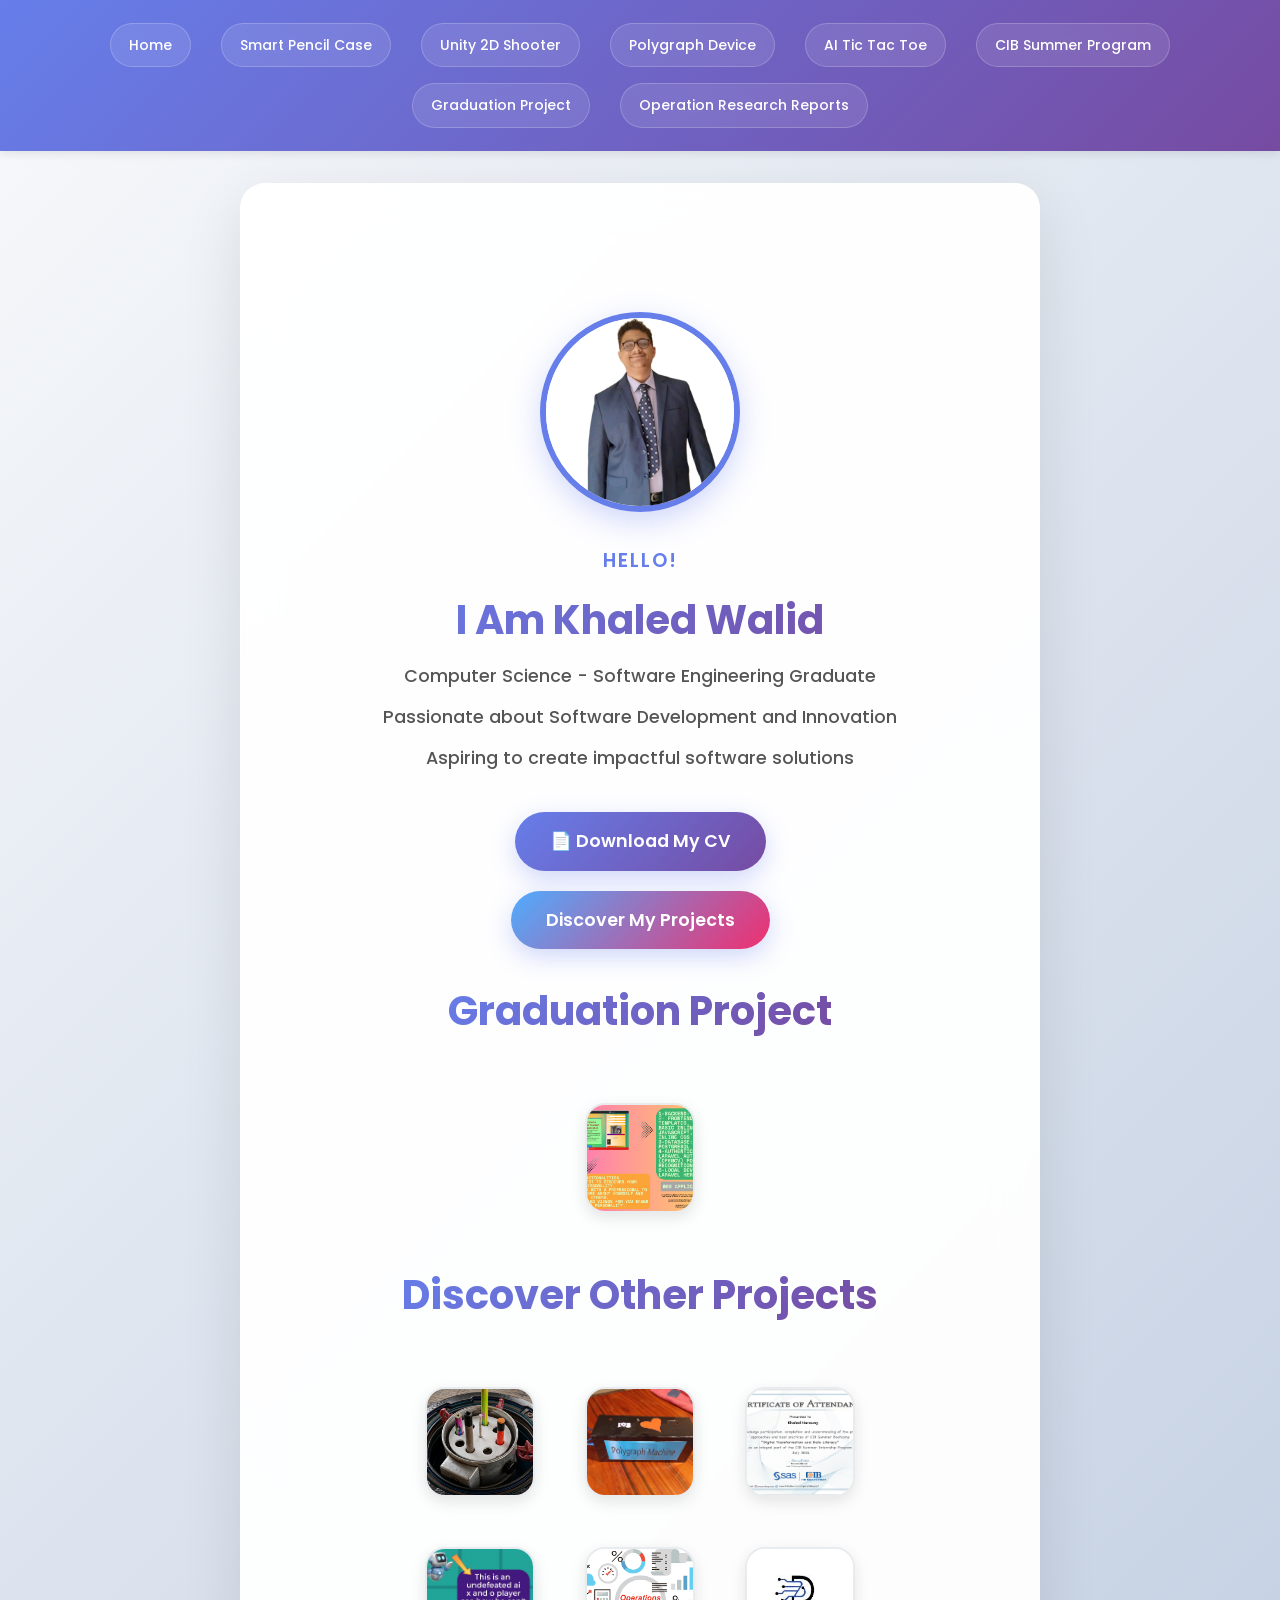
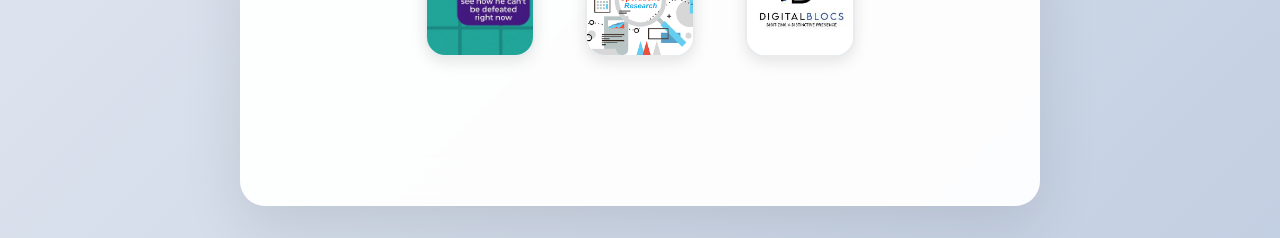
<file: index.html>
<script>

      fetch('Pages/myprojects_nav.html')
        .then(response => {
          if (!response.ok) throw new Error("Navbar file not found");
          return response.text(); 
        })
        .then(data => {
          document.getElementById('header-placeholder').innerHTML = data;
        })
        .catch(error => console.error('Error:', error));
</script>
<!doctype html>
<html lang="en">
  <head>
    <meta charset="UTF-8" />
    <meta name="viewport" content="width=device-width, initial-scale=1.0" />
    <title>Khaled Walid | Portfolio</title>
    <link rel="stylesheet" href="css/style.css" />
    <link href="https://fonts.googleapis.com/css2?family=Poppins:wght@300;400;600;700&display=swap" rel="stylesheet" />
  </head>
  <body>
    <nav id="menu">
      <a href="index.html" class="bar">Home</a>
      <a href="Pages/smart.html" class="bar">Smart Pencil Case</a>
      <a href="Pages/unity2d.html" class="bar">Unity 2D Shooter</a>
      <a href="Pages/poly.html" class="bar">Polygraph Device</a>
      <a href="Pages/aitictactoe.html" class="bar">AI Tic Tac Toe</a>
      <a href="Pages/cib.html" class="bar">CIB Summer Program</a>
      <a href="Pages/graduation.html" class="bar">Graduation Project</a>
      <a href="Pages/ORP.html" class="bar">Operation Research Reports</a>
    </nav>

    <main class="homepage-main">
    

      <div class="hero-container">
        <div class="profile-section">
<div class="profile-image-wrapper">
  <a href="documents/cvdocument/Khaled Walid Elharouny CV.pdf" download="Khaled_Walid_CV.pdf" style="text-decoration: none;">
    <img src="images/homepage_images/picprofile.jpg" alt="Khaled Walid" class="profile-image" style="cursor: pointer;" />
  </a>
</div>

          <div class="profile-content">
            <p class="greeting">HELLO!</p>
            <h1 class="name">I Am Khaled Walid</h1>
            <div class="profile-details">
              <p class="detail">Computer Science - Software Engineering Graduate</p>
              <p class="detail">Passionate about Software Development and Innovation</p>
              <p class="detail">Aspiring to create impactful software solutions</p>
            </div>

            <div class="cta-section">
              <a href="documents/cvdocument/Khaled Walid Elharouny CV.pdf" download="Khaled_Walid_CV.pdf" class="btn btn-primary">
                📄 Download My CV
              </a>
              
              
              <div id="header-placeholder"></div>
            </div>
          </div>
        </div>
      </div>
    </main>


  </body>
</html>
</file>
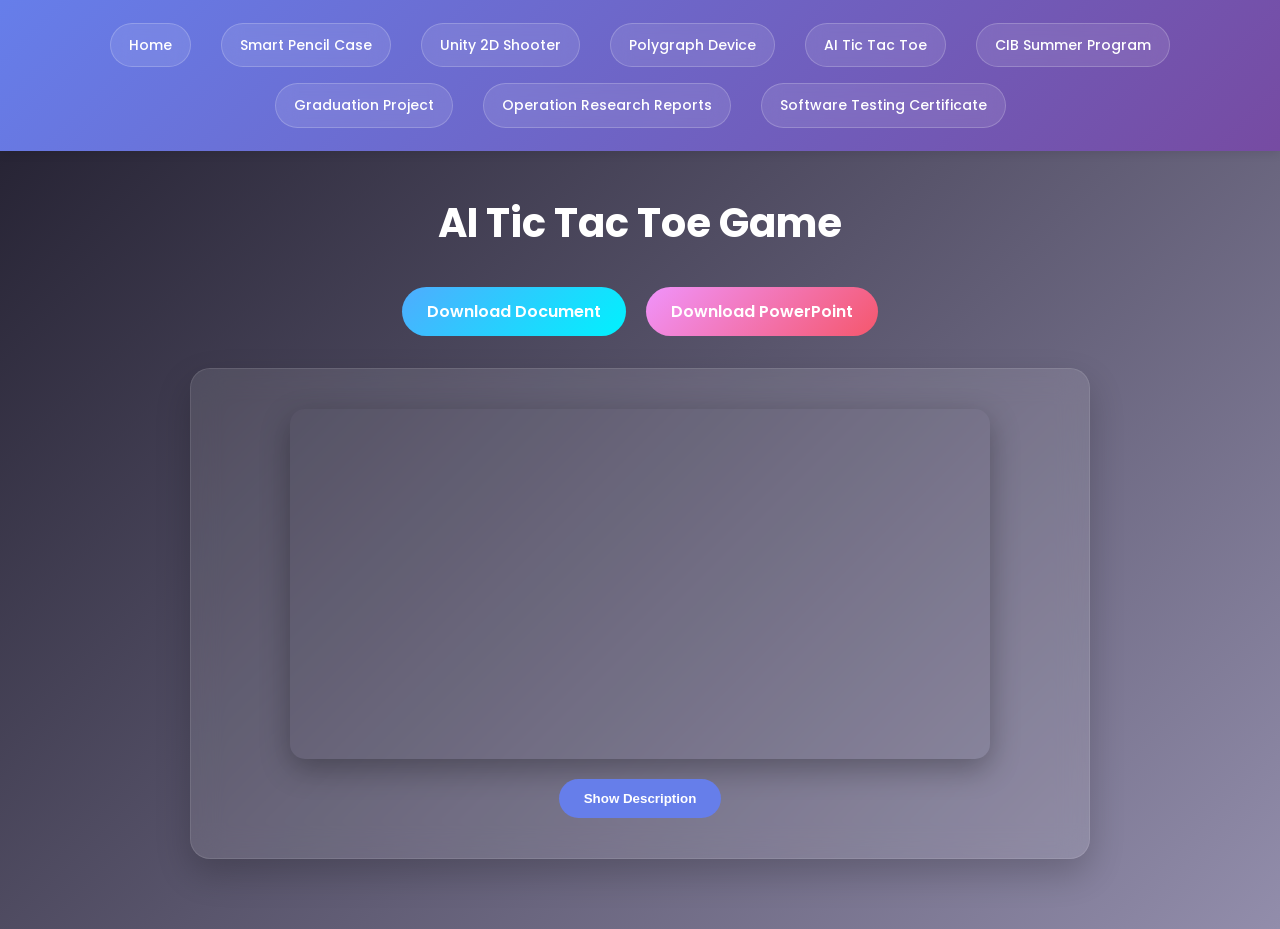
<file: Pages/aitictactoe.html>
<!doctype html>
<html lang="en">
  <head>
    <meta charset="UTF-8" />
    <title>Khaled Walid | AI Tic Tac Toe</title>
    <link rel="stylesheet" href="../css/ai.css" />
    <link
      href="https://fonts.googleapis.com/css2?family=Poppins:wght@300;400;600;700&display=swap"
      rel="stylesheet"
    />
  </head>
  <body class="dark-bg">
    <nav id="menu">
      <a href="../index.html" class="bar">Home</a>
      <a href="smart.html" class="bar">Smart Pencil Case</a>
      <a href="unity2d.html" class="bar">Unity 2D Shooter</a>
      <a href="poly.html" class="bar">Polygraph Device</a>
      <a href="aitictactoe.html" class="bar">AI Tic Tac Toe</a>
      <a href="cib.html" class="bar">CIB Summer Program</a>
      <a href="graduation.html" class="bar">Graduation Project</a>
      <a href="ORP.html" class="bar">Operation Research Reports</a>
      <a href="digital.html" class="bar">Software Testing Certificate</a>


    </nav>

    <div class="container">
      <h1>AI Tic Tac Toe Game</h1>

      <div class="text-center mb-4">
        <a href="../documents/ai_documents/ai_project.docx" download class="btn btn-success mr-2"
          >Download Document</a
        >
        <a href="../documents/ai_documents/ai_project.pptx" download class="btn btn-secondary"
          >Download PowerPoint</a
        >
      </div>

      <div class="content-container">
        <div class="text-center">
          <!-- Video -->
          <video id="ticVideo" autoplay loop muted playsinline>
            <source src="../videos/AI/0707.mp4" type="video/mp4" />
            Your browser does not support the video tag.
          </video>

          <!-- Button -->
          <button id="toggleButton" class="btn mt-3">Show Description</button>

          <!-- Description (hidden by default) -->
          <div id="ticDescription" class="card hidden">
            <h3>What is Tic Tac Toe?</h3>
            <p>
              Tic Tac Toe is a strategic 2-player game played on a 3×3 grid.
              Players take turns marking X or O in empty squares. The first to
              align 3 of their marks horizontally, vertically, or diagonally
              wins. This version uses AI to play against you.
            </p>
          </div>
        </div>
      </div>
    </div>

    <script>
document.getElementById("toggleButton").addEventListener("click", function () {
    const video = document.getElementById("ticVideo");
    const desc = document.getElementById("ticDescription");

    // Check if the video is currently displayed
    const isVideoVisible = !video.classList.contains("hidden");

    if (isVideoVisible) {
        // Switch to Description
        video.classList.add("hidden");
        desc.classList.remove("hidden");
        video.pause();
        this.textContent = "Show Video";
    } else {
        // Switch to Video
        video.classList.remove("hidden");
        desc.classList.add("hidden");
        video.play();
        this.textContent = "Show Description";
    }
});
    </script>
  </body>
</html>
</file>
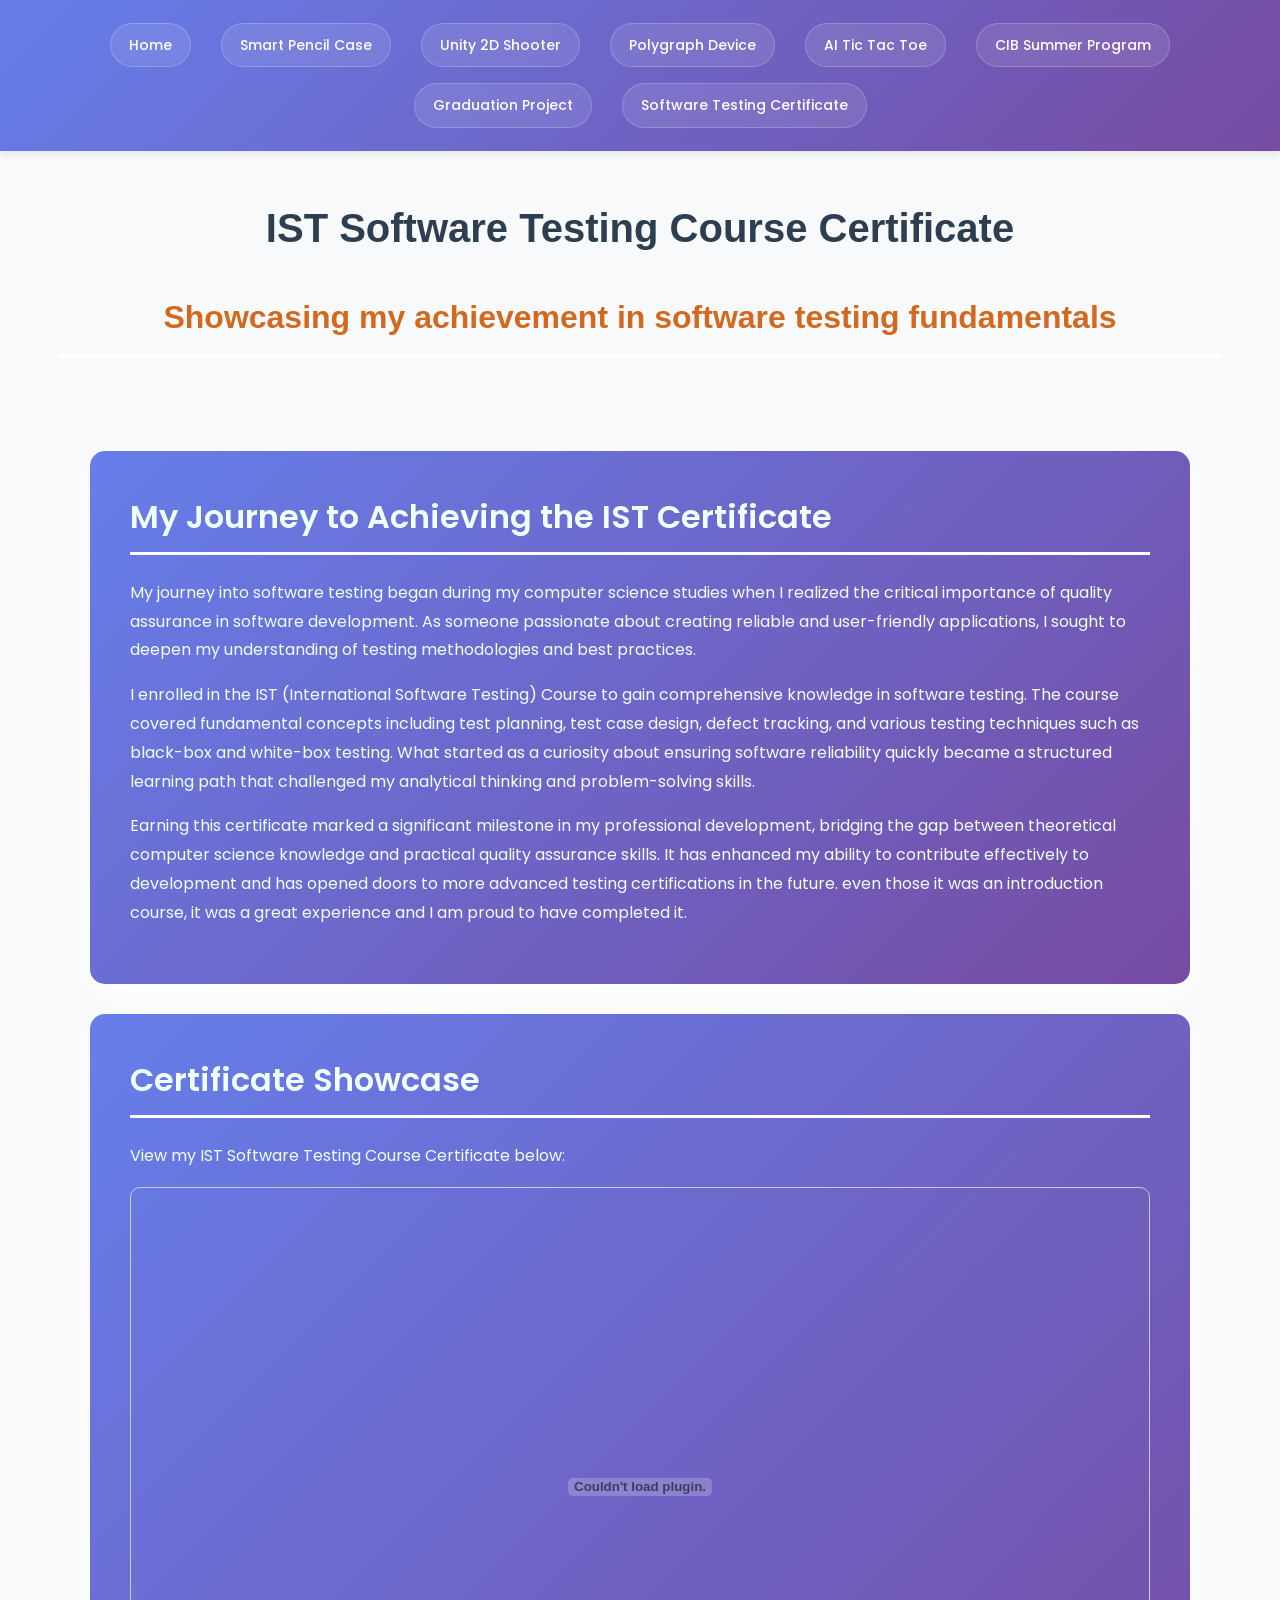
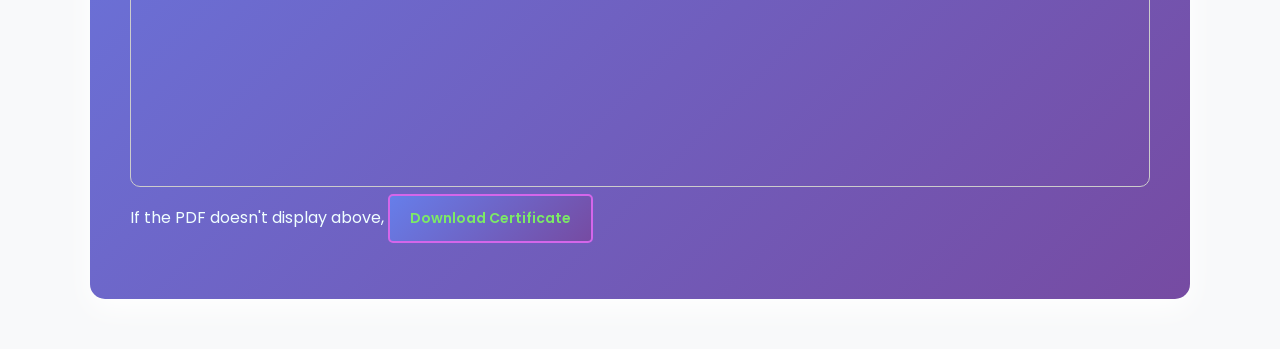
<file: Pages/digital.html>
<!doctype html>
<html lang="en">
  <head>
    <meta charset="UTF-8" />
    <meta name="viewport" content="width=device-width, initial-scale=1.0" />
    <title>Khaled Walid | IST Software Testing Certificate</title>
    <link rel="stylesheet" href="../css/style.css" />
    <link rel="preconnect" href="https://fonts.googleapis.com" />
    <link rel="preconnect" href="https://fonts.gstatic.com" crossorigin />
    <link
      href="https://fonts.googleapis.com/css2?family=Poppins:wght@400;600&display=swap"
      rel="stylesheet"
    />
  </head>
  <body>
    <nav id="menu" class="navbar">
      <a href="../index.html" class="bar">Home</a>
      <a href="smart.html" class="bar">Smart Pencil Case</a>
      <a href="unity2d.html" class="bar">Unity 2D Shooter</a>
      <a href="poly.html" class="bar">Polygraph Device</a>
      <a href="aitictactoe.html" class="bar">AI Tic Tac Toe</a>
      <a href="cib.html" class="bar">CIB Summer Program</a>
      <a href="graduation.html" class="bar">Graduation Project</a>
      <a href="digital.html" class="bar">Software Testing Certificate</a>

    </nav>
    <br />
    <header>
      <div class="container">
        <h1 style="font-family: 'Segoe UI', Tahoma, Geneva, Verdana, sans-serif;">IST Software Testing Course Certificate</h1>
        <h2 style="text-align: center; color: chocolate; font-family: 'Segoe UI', Tahoma, Geneva, Verdana, sans-serif;">Showcasing my achievement in software testing fundamentals</h2>
      </div>
    </header>

    <main class="container">
      <section class="content-container">
        <h2 style="color: azure;">My Journey to Achieving the IST Certificate</h2>
        <p style="color: azure;">
          My journey into software testing began during my computer science studies when I realized the critical importance of quality assurance in software development. As someone passionate about creating reliable and user-friendly applications, I sought to deepen my understanding of testing methodologies and best practices.
        </p>
        <p style="color: azure;">
          I enrolled in the IST (International Software Testing) Course to gain comprehensive knowledge in software testing. The course covered fundamental concepts including test planning, test case design, defect tracking, and various testing techniques such as black-box and white-box testing. What started as a curiosity about ensuring software reliability quickly became a structured learning path that challenged my analytical thinking and problem-solving skills.
        </p>
        <p style="color: azure;">
          Earning this certificate marked a significant milestone in my professional development, bridging the gap between theoretical computer science knowledge and practical quality assurance skills. It has enhanced my ability to contribute effectively to development and has opened doors to more advanced testing certifications in the future. even those it was an introduction course, it was a great experience and I am proud to have completed it.
        </p>
      </section>

      <section class="content-container">
        <h2 style="color: azure;">Certificate Showcase</h2>
        <p style="color: azure;">View my IST Software Testing Course Certificate below:</p>
        <embed src="../documents/testing via digital blocks cretificate/IST_SWT_Course Certificate En.pdf" width="100%" height="600px" type="application/pdf" style="border: 1px solid #ccc; border-radius: 10px;">
        <p style="color: azure;">If the PDF doesn't display above, <a href="../documents/testing via digital blocks cretificate/IST_SWT_Course Certificate En.pdf" download class="btn btn-primary1">Download Certificate</a></p>
      </section>
    </main>
  </body>
</html>
</file>
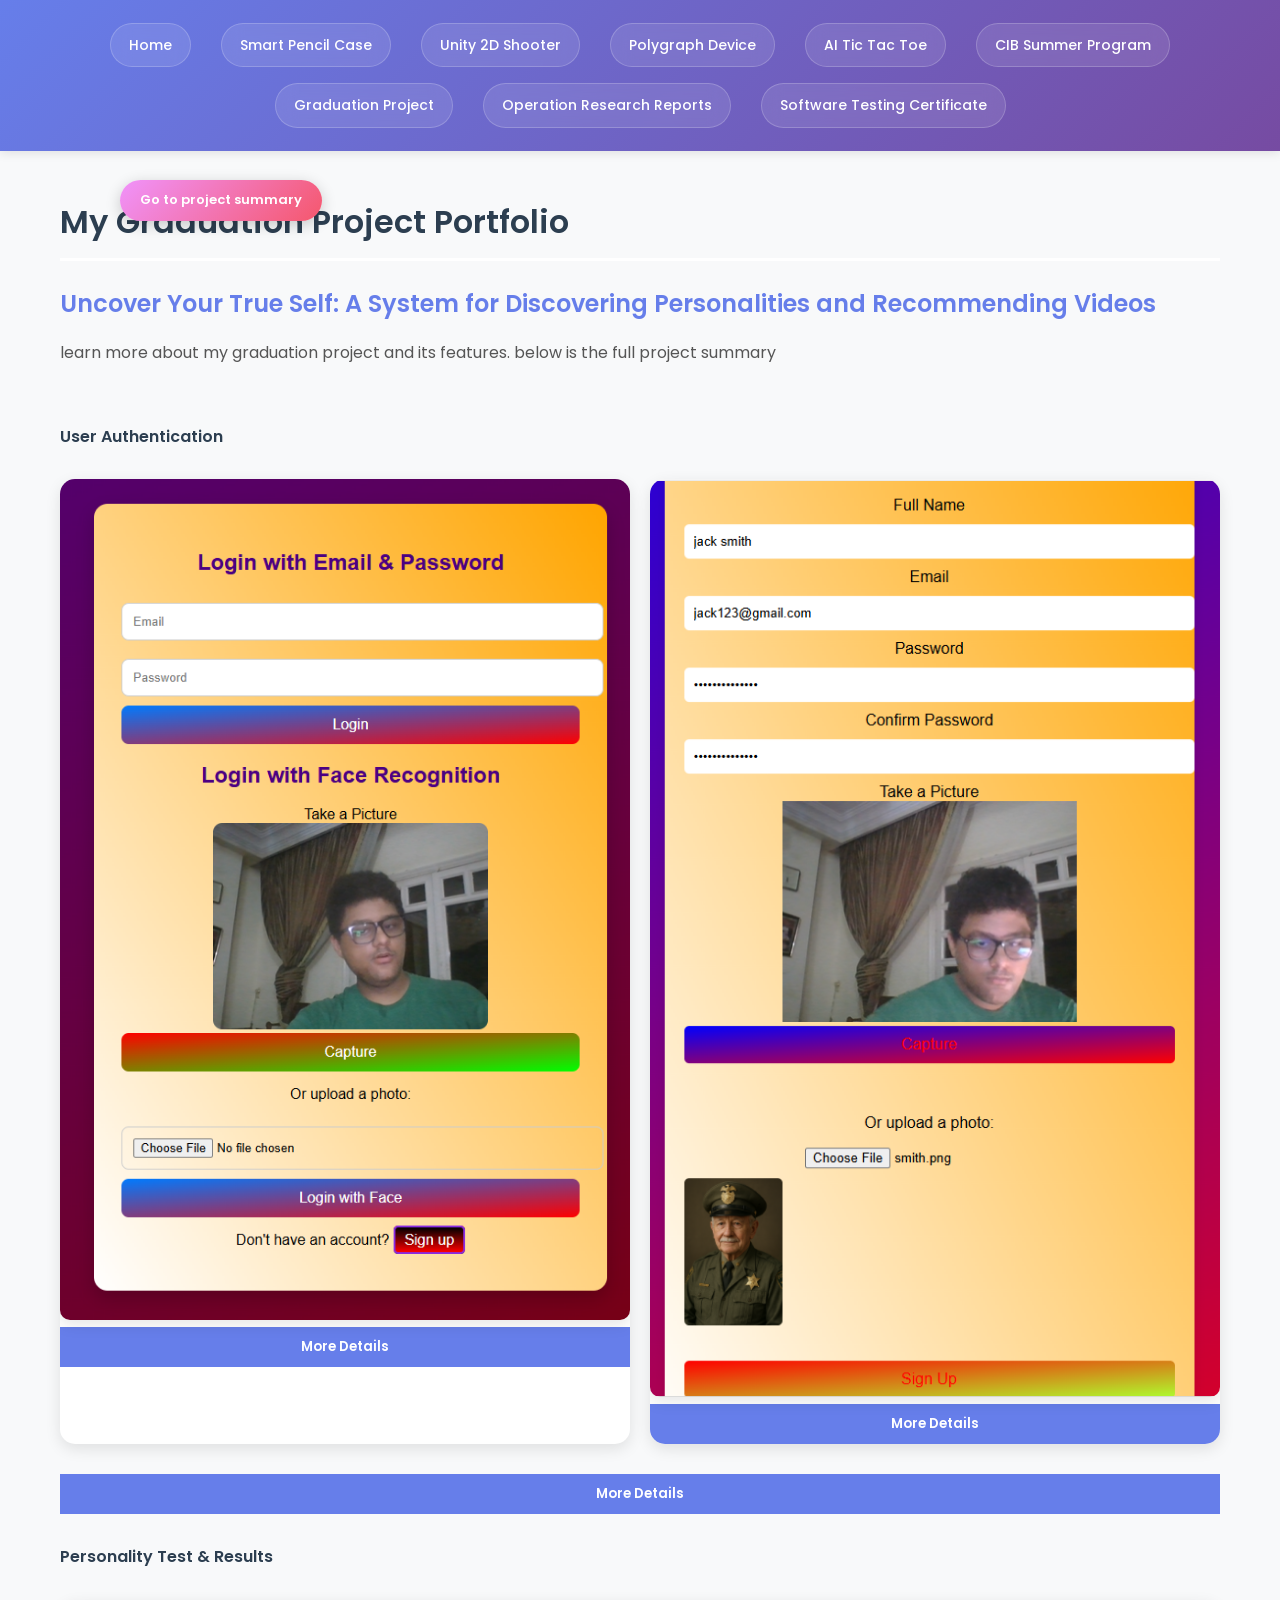
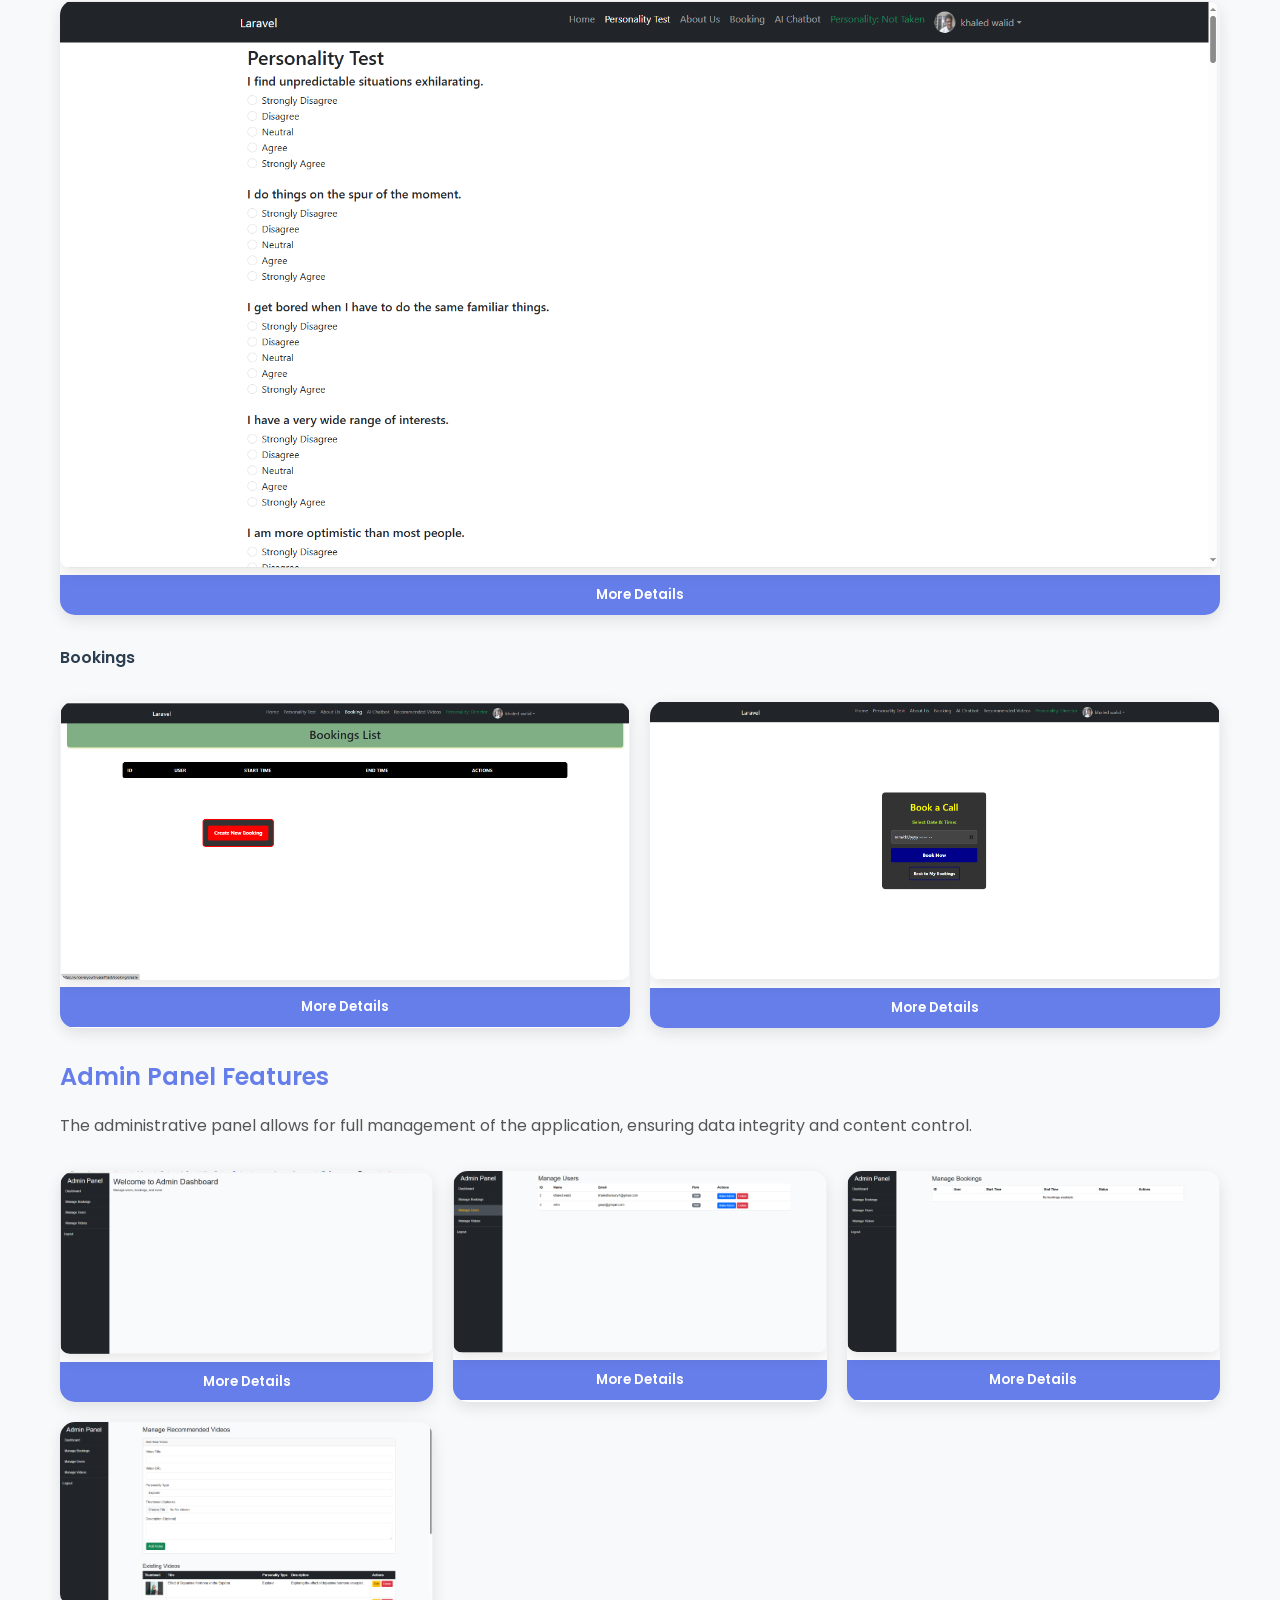
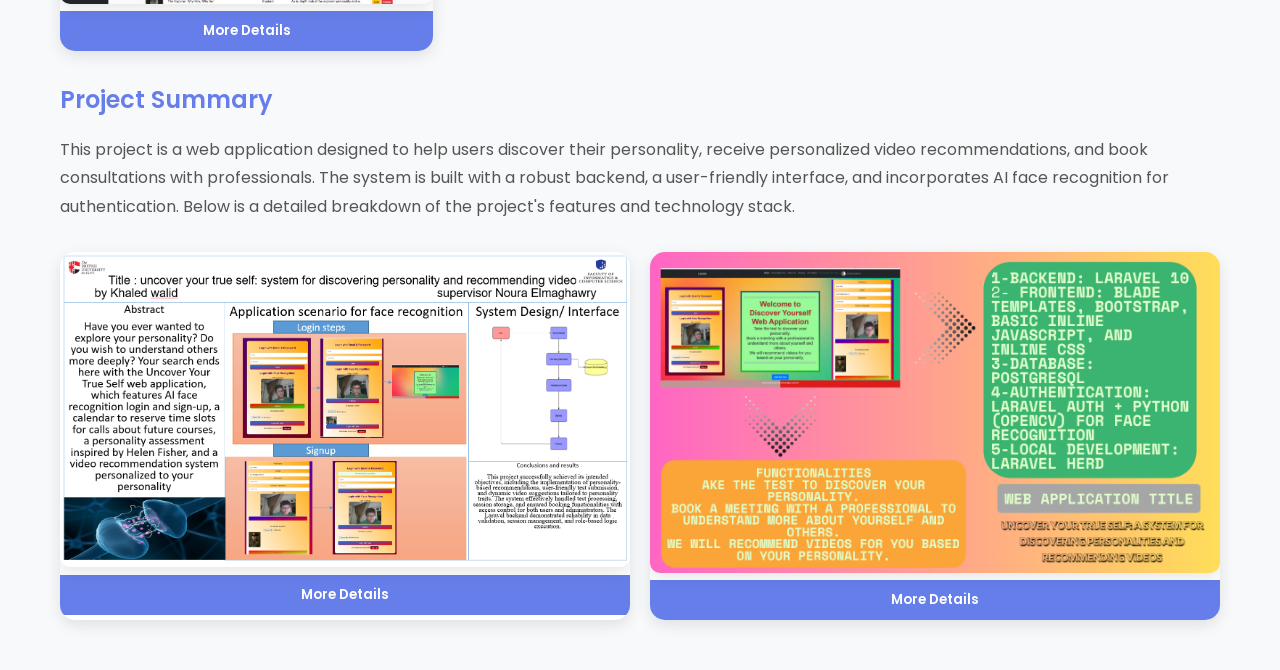
<file: Pages/graduation.html>
<!doctype html>
<html lang="en">
  <head>
    <meta charset="UTF-8" />
    <meta name="viewport" content="width=device-width, initial-scale=1.0" />
    <title>Khaled Walid | Graduation Project Portfolio</title>
    <link rel="stylesheet" href="../css/style.css" />
    <link rel="preconnect" href="https://fonts.googleapis.com" />
    <link rel="preconnect" href="https://fonts.gstatic.com" crossorigin />
    <link
      href="https://fonts.googleapis.com/css2?family=Poppins:wght@400;600&display=swap"
      rel="stylesheet"
    />
  </head>
  <body>
    <nav id="menu" class="navbar">
      <a href="../index.html" class="bar">Home</a>
      <a href="smart.html" class="bar">Smart Pencil Case</a>
      <a href="unity2d.html" class="bar">Unity 2D Shooter</a>
      <a href="poly.html" class="bar">Polygraph Device</a>
      <a href="aitictactoe.html" class="bar">AI Tic Tac Toe</a>
      <a href="cib.html" class="bar">CIB Summer Program</a>
      <a href="graduation.html" class="bar">Graduation Project</a>
      <a href="ORP.html" class="bar">Operation Research Reports</a>
      <a href="digital.html" class="bar">Software Testing Certificate</a>


    </nav>
    <br />
    <header>
      <div class="container">
        <a href="#project-summary" class="btn btn-secondary top-left-btn">Go to project summary</a>
        <h2>My Graduation Project Portfolio</h2>
        <h3>
          Uncover Your True Self: A System for Discovering Personalities and
          Recommending Videos
        </h3>
        <p>learn more about my graduation project and its features. below is the full project summary</p>
      </div>
     

    </header>

    <main class="container">


      <section id="user-features">
     


        <h4>User Authentication</h4>
        <div class="image-gallery">
          <div class="image-item">
            <img src="../images/graduation_imges/1.png" alt="Login Page with Face Recognition" />
            <button class="details-btn">More Details</button>
            <div class="caption">
              The login page supports both email/password and AI face
              recognition.
            </div>
          </div>
          <div class="image-item">
            <img src="../images/graduation_imges/4.png" alt="Sign Up Page with Face Recognition" />
            <button class="details-btn">More Details</button>
            <div class="caption">
              The sign-up page for new users, including face recognition setup.
            </div>
          </div>
        </div>
                    <button class="details-btn" style="margin-bottom: 30px;">More Details</button>

            <div class="caption">
   <h3>User-Facing Features</h3>
        <p>
          The user-facing side of the application is designed to be intuitive
          and engaging, guiding users through the personality discovery process.
        </p>
        </div>

        <h4>Personality Test & Results</h4>
        <div class="image-gallery">
          <div class="image-item">
            <img src="../images/graduation_imges/7.png" alt="Personality Test Questions" />
            <button class="details-btn">More Details</button>
            <div class="caption">
              A sample of the personality test questions inspired by Helen
              Fisher.
            </div>
          </div>
        </div>

        <h4>Bookings</h4>
        <div class="image-gallery">
          <div class="image-item">
            <img src="../images/graduation_imges/10.png" alt="Bookings List" />
            <button class="details-btn">More Details</button>
            <div class="caption">
              The bookings page, where users can create new consultations.
            </div>
          </div>
          <div class="image-item">
            <img src="../images/graduation_imges/11.png" alt="Book a Call" />
            <button class="details-btn">More Details</button>
            <div class="caption">
              Booking form for scheduling a call with a professional.
            </div>
          </div>
        </div>
      </section>

      <section id="admin-panel">
        <h3>Admin Panel Features</h3>
        <p>
          The administrative panel allows for full management of the
          application, ensuring data integrity and content control.
        </p>

        <div class="image-gallery">
          <div class="image-item">
            <img src="../images/graduation_imges/13.png" alt="Admin Dashboard" />
            <button class="details-btn">More Details</button>
            <div class="caption">Welcome to the Admin Dashboard.</div>
          </div>
          <div class="image-item">
            <img src="../images/graduation_imges/15.png" alt="Manage Users" />
            <button class="details-btn">More Details</button>
            <div class="caption">
              Manage Users: An admin can view, delete, or promote users.
            </div>
          </div>
          <div class="image-item">
            <img src="../images/graduation_imges/14.png" alt="Manage Bookings" />
            <button class="details-btn">More Details</button>
            <div class="caption">
              Manage Bookings: The admin can oversee all scheduled
              consultations.
            </div>
          </div>
          <div class="image-item">
            <img src="../images/graduation_imges/16.png" alt="Manage Recommended Videos" />
            <button class="details-btn">More Details</button>
            <div class="caption">
              Manage Recommended Videos: The admin can add, edit, or delete
              videos for each personality type.
            </div>
          </div>
        </div>
      </section>
            <section id="project-summary">
        <h3>Project Summary</h3>
    
        <p>
          This project is a web application designed to help users discover
          their personality, receive personalized video recommendations, and
          book consultations with professionals. The system is built with a
          robust backend, a user-friendly interface, and incorporates AI face
          recognition for authentication. Below is a detailed breakdown of the
          project's features and technology stack.
        </p>
        <div class="image-gallery summary-gallery">
          <div class="image-item">
            <img src="../images/graduation_imges/6.png" alt="Project Abstract and System Design" />
            <button class="details-btn">More Details</button>
            <div class="caption">
              Project Abstract and High-Level System Design.
            </div>
          </div>
          <div class="image-item">
            <img src="../images/graduation_imges/17.png" alt="Project Technologies and Functionalities" />
            <button class="details-btn">More Details</button>
            <div class="caption">
              Project Functionalities and Technology Stack.
            </div>
          </div>
        </div>
      </section>
    </main>

    <div id="myModal" class="modal">
      <span class="close">&times;</span>
      <img class="modal-content" id="img01" />
      <div id="caption"></div>
    </div>

 
  </body>
<script>
  // --- 1. MODAL / POPUP LOGIC ---
  var modal = document.getElementById("myModal");
  var modalImg = document.getElementById("img01");
  var modalCaption = document.getElementById("caption");
  var closeSpan = document.getElementsByClassName("close")[0];

  // Select all images inside your image items
  var images = document.querySelectorAll(".image-item img");

  images.forEach(function(img) {
    img.onclick = function() {
      // Show the modal
      modal.style.display = "block";
      // Set the source to the clicked image
      modalImg.src = this.src;
      
      // Look for the description in the sibling .caption div
      var captionDiv = this.parentElement.querySelector(".caption");
      if (captionDiv) {
        modalCaption.innerHTML = captionDiv.innerHTML;
      } else {
        modalCaption.innerHTML = this.alt;
      }
    }
  });

  // Close the modal when clicking the 'X'
  closeSpan.onclick = function() { 
    modal.style.display = "none"; 
  }

  // Close the modal when clicking anywhere on the dark background
  window.onclick = function(event) {
    if (event.target == modal) {
      modal.style.display = "none";
    }
  }

  // --- 2. "MORE DETAILS" TOGGLE LOGIC ---
  var detailButtons = document.querySelectorAll(".details-btn");

  detailButtons.forEach(function(btn) {
    btn.onclick = function() {
      // Find the .caption div directly following this button
      var caption = this.nextElementSibling; 
      
      if (caption.style.display === "block") {
        caption.style.display = "none";
        this.textContent = "More Details";
      } else {
        caption.style.display = "block";
        this.textContent = "Hide Details";
      }
    };
  });

</script>
</html>
</file>
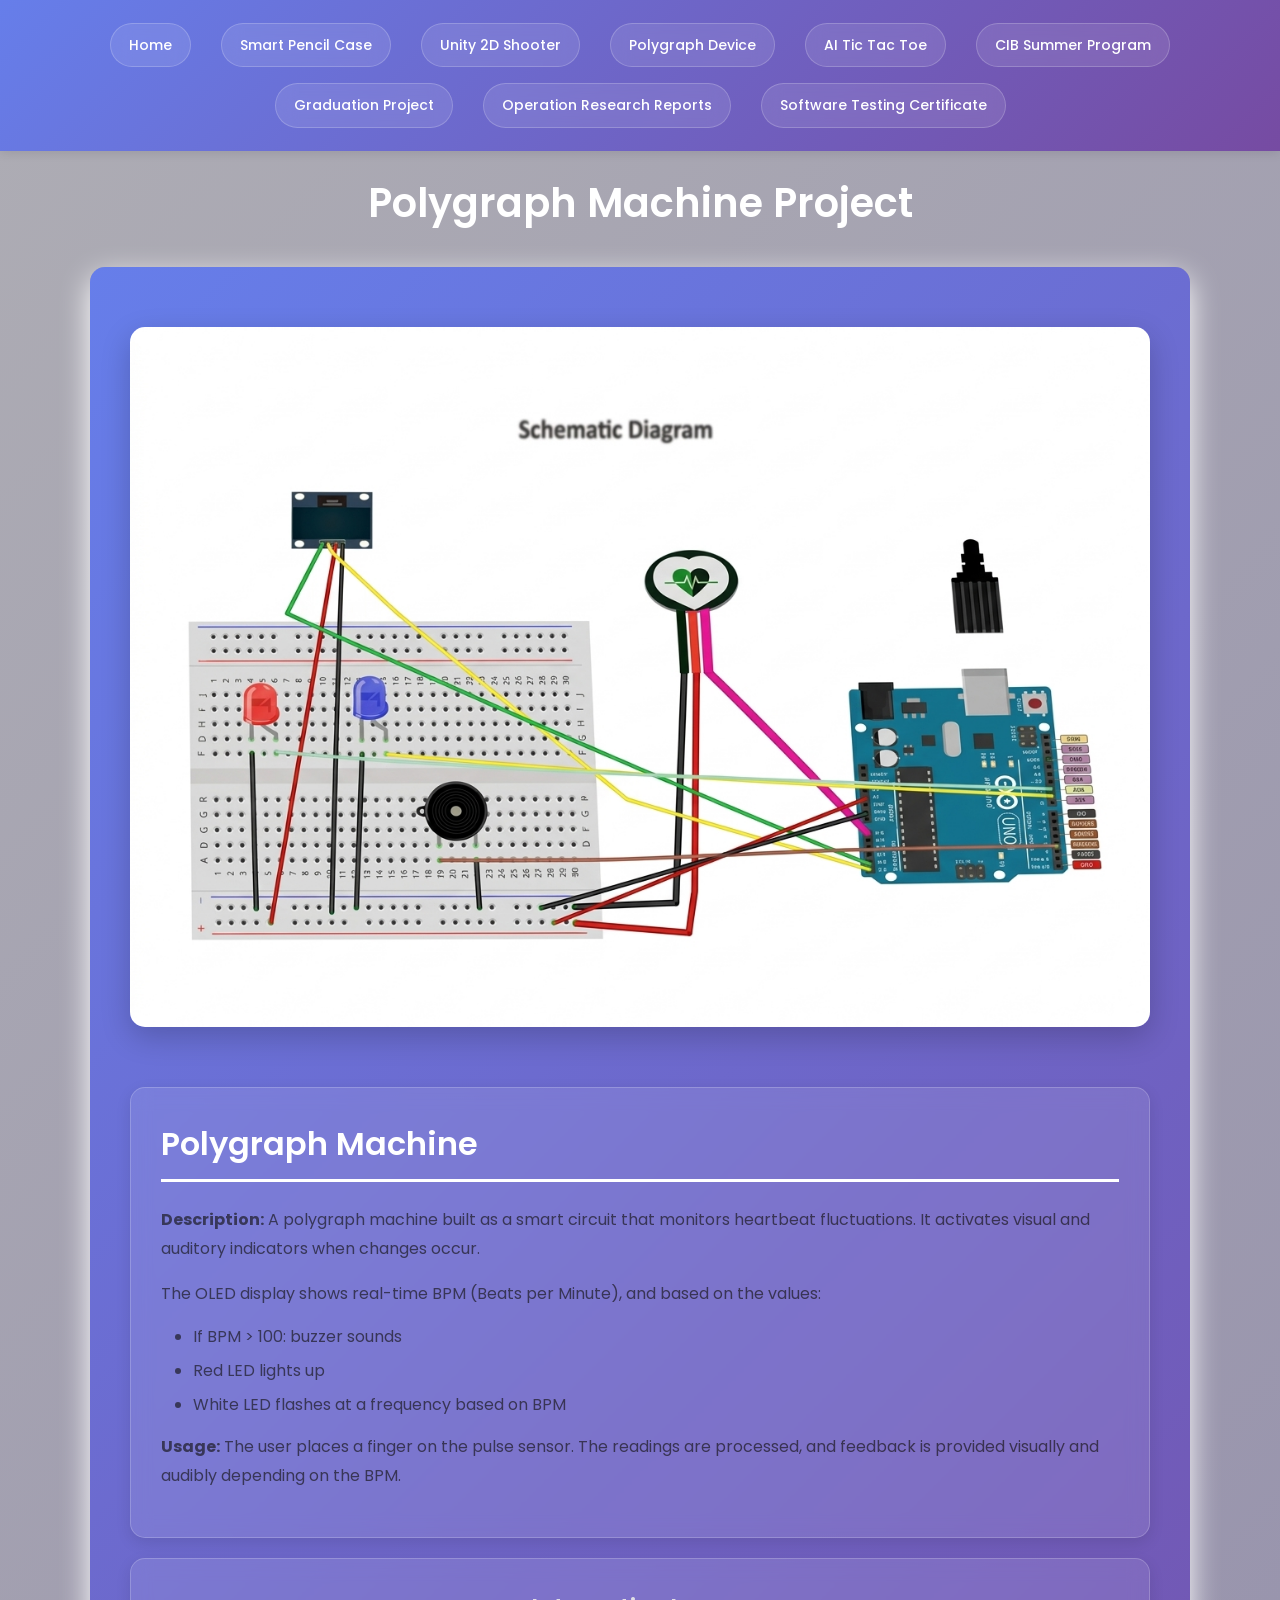
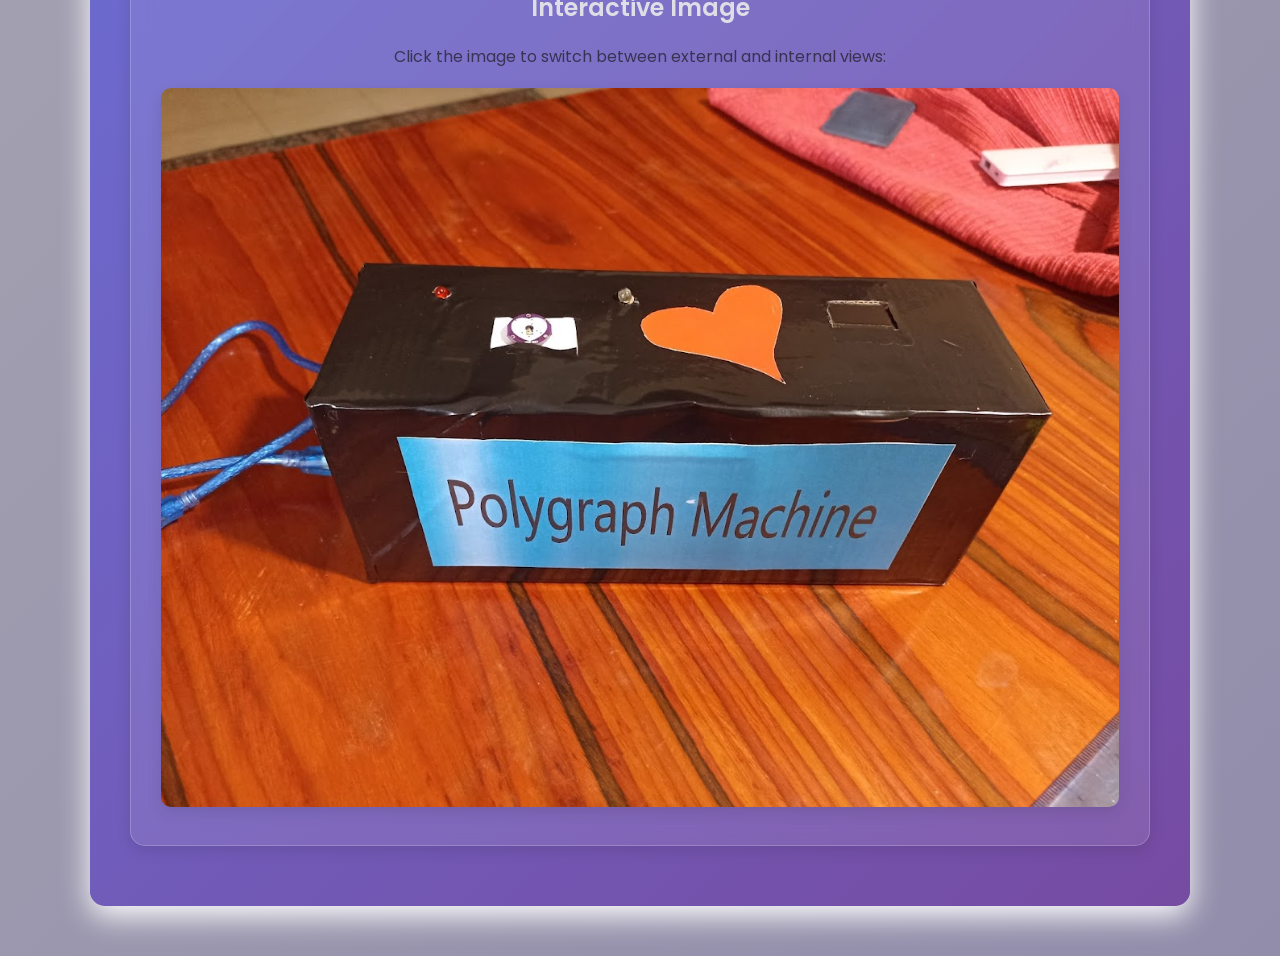
<file: Pages/poly.html>
<!doctype html>
<html lang="en">
  <head>
    <meta charset="UTF-8" />
    <title>Khaled Walid | Polygraph Machine Project</title>
    <link rel="stylesheet" href="../css/style.css" />
    <link
      href="https://fonts.googleapis.com/css2?family=Poppins:wght@300;400;600;700&display=swap"
      rel="stylesheet"
    />
  </head>
  <body class="dark-bg">
    <!-- Navigation -->
    <nav id="menu">
      <a href="../index.html" class="bar">Home</a>
      <a href="smart.html" class="bar">Smart Pencil Case</a>
      <a href="unity2d.html" class="bar">Unity 2D Shooter</a>
      <a href="poly.html" class="bar">Polygraph Device</a>
      <a href="aitictactoe.html" class="bar">AI Tic Tac Toe</a>
      <a href="cib.html" class="bar">CIB Summer Program</a>
      <a href="graduation.html" class="bar">Graduation Project</a>
      <a href="ORP.html" class="bar">Operation Research Reports</a>
      <a href="digital.html" class="bar">Software Testing Certificate</a>


    </nav>

    <div class="container">
      <h1>Polygraph Machine Project</h1>

      <!-- Project Section -->
      <div class="content-container">
        <div class="text-center mb-4">
          <img
            src="../images/embeded_system/schema.jpg"
            alt="Polygraph Machine Schema"
            class="project-image"
          />
        </div>

        <div class="card">
          <h2>Polygraph Machine</h2>
          <p>
            <strong>Description:</strong> A polygraph machine built as a smart
            circuit that monitors heartbeat fluctuations. It activates visual
            and auditory indicators when changes occur.
          </p>
          <p>
            The OLED display shows real-time BPM (Beats per Minute), and based
            on the values:
          </p>
          <ul>
            <li>If BPM > 100: buzzer sounds</li>
            <li>Red LED lights up</li>
            <li>White LED flashes at a frequency based on BPM</li>
          </ul>
          <p>
            <strong>Usage:</strong> The user places a finger on the pulse
            sensor. The readings are processed, and feedback is provided
            visually and audibly depending on the BPM.
          </p>
        </div>

        <!-- Toggle Image -->
        <div class="card text-center">
          <h3>Interactive Image</h3>
          <p>Click the image to switch between external and internal views:</p>
          <img
            id="polyimg"
            src="../images/embeded_system/polyoutside.jpg"
            alt="Polygraph Machine"
            style="cursor: pointer; max-width: 100%; height: auto"
          />
        </div>
      </div>
    </div>

    <script>
      const image = document.getElementById("polyimg");
      const image1 = "../images/embeded_system/polyoutside.jpg";
      const image2 = "../images/embeded_system/poly_inside.jpg";
      let showingImage1 = true;
      

      image.addEventListener("click", () => {
        image.src = showingImage1 ? image2 : image1;
        showingImage1 = !showingImage1;
      });
    </script>
  </body>
</html>
</file>
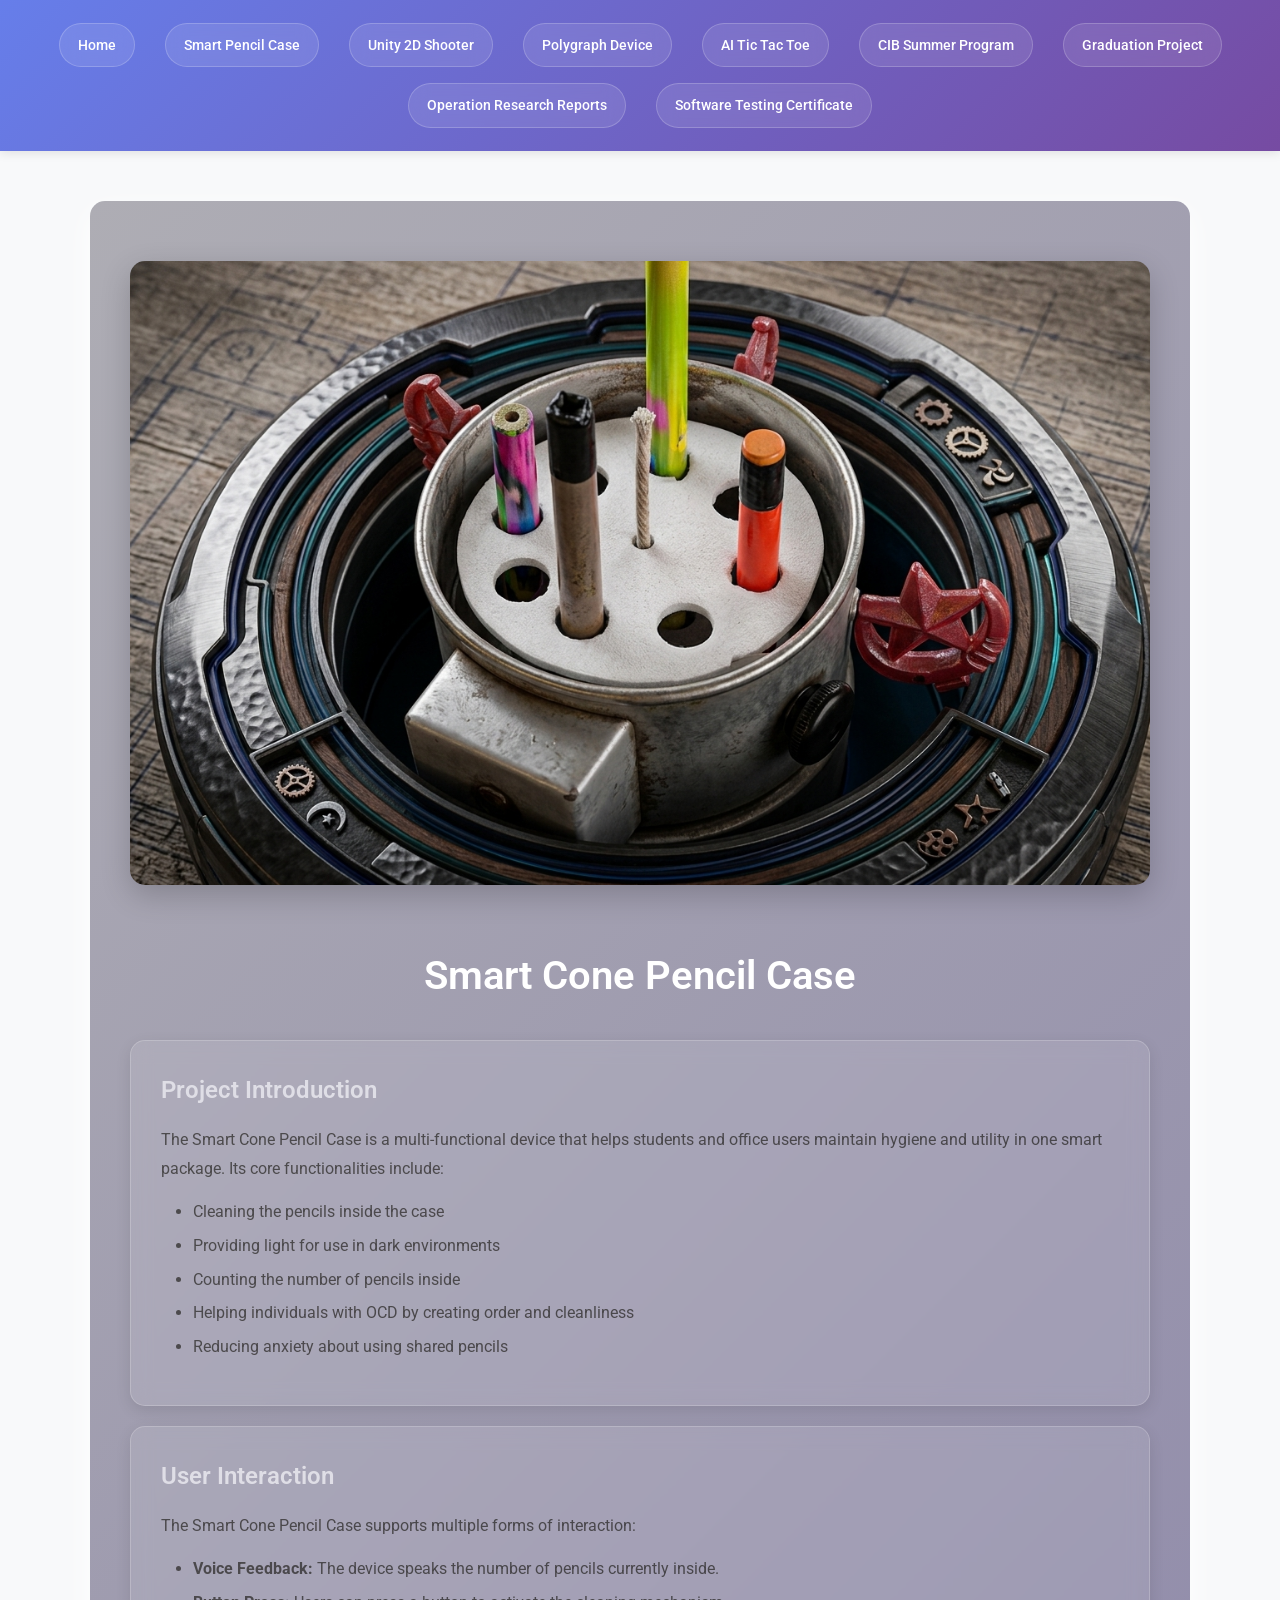
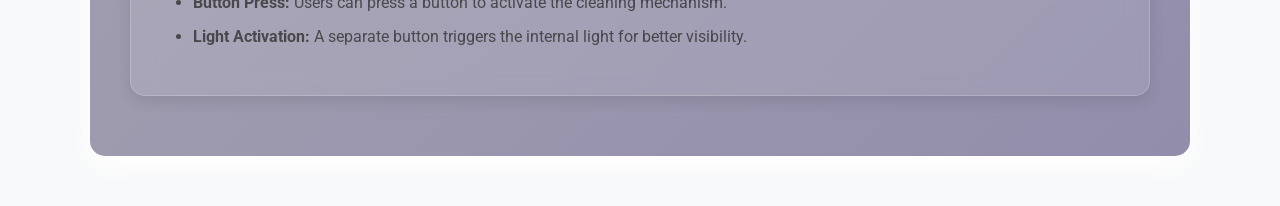
<file: Pages/smart.html>
<!doctype html>
<html lang="en">
  <head>
    <meta charset="UTF-8" />
    <title>Khaled Walid | Smart Cone Pencil Case</title>
    <link rel="stylesheet" href="../css/style.css" />
    <link
      href="https://fonts.googleapis.com/css2?family=Roboto:wght@400;700&display=swap"
      rel="stylesheet"
    />
  </head>
  <body>
    <!-- Navigation Menu -->
    <nav id="menu">
      <a href="../index.html" class="bar">Home</a>
      <a href="smart.html" class="bar">Smart Pencil Case</a>
      <a href="unity2d.html" class="bar">Unity 2D Shooter</a>
      <a href="poly.html" class="bar">Polygraph Device</a>
      <a href="aitictactoe.html" class="bar">AI Tic Tac Toe</a>
      <a href="cib.html" class="bar">CIB Summer Program</a>
      <a href="graduation.html" class="bar">Graduation Project</a>
      <a href="ORP.html" class="bar">Operation Research Reports</a>
      <a href="digital.html" class="bar">Software Testing Certificate</a>


    </nav>

    <!-- Project Content -->
    <div class="container">
      <div class="content-container dark-bg">
        <!-- Image Section -->
        <div class="text-center mb-4">
          <img
            src="../images/human_computer_interactions/Smart cone pencil case.jpg"
            alt="Smart Pencil Case"
            class="project-image"
          />
        </div>

        <!-- Text Content -->
        <h1>Smart Cone Pencil Case</h1>

        <!-- Idea Introduction -->
        <div class="card">
          <h3>Project Introduction</h3>
          <p>
            The Smart Cone Pencil Case is a multi-functional device that helps
            students and office users maintain hygiene and utility in one smart
            package. Its core functionalities include:
          </p>
          <ul>
            <li>Cleaning the pencils inside the case</li>
            <li>Providing light for use in dark environments</li>
            <li>Counting the number of pencils inside</li>
            <li>
              Helping individuals with OCD by creating order and cleanliness
            </li>
            <li>Reducing anxiety about using shared pencils</li>
          </ul>
        </div>

        <!-- User Interaction -->
        <div class="card">
          <h3>User Interaction</h3>
          <p>
            The Smart Cone Pencil Case supports multiple forms of interaction:
          </p>
          <ul>
            <li>
              <strong>Voice Feedback:</strong> The device speaks the number of
              pencils currently inside.
            </li>
            <li>
              <strong>Button Press:</strong> Users can press a button to
              activate the cleaning mechanism.
            </li>
            <li>
              <strong>Light Activation:</strong> A separate button triggers the
              internal light for better visibility.
            </li>
          </ul>
        </div>
      </div>
    </div>
  </body>
</html>
</file>
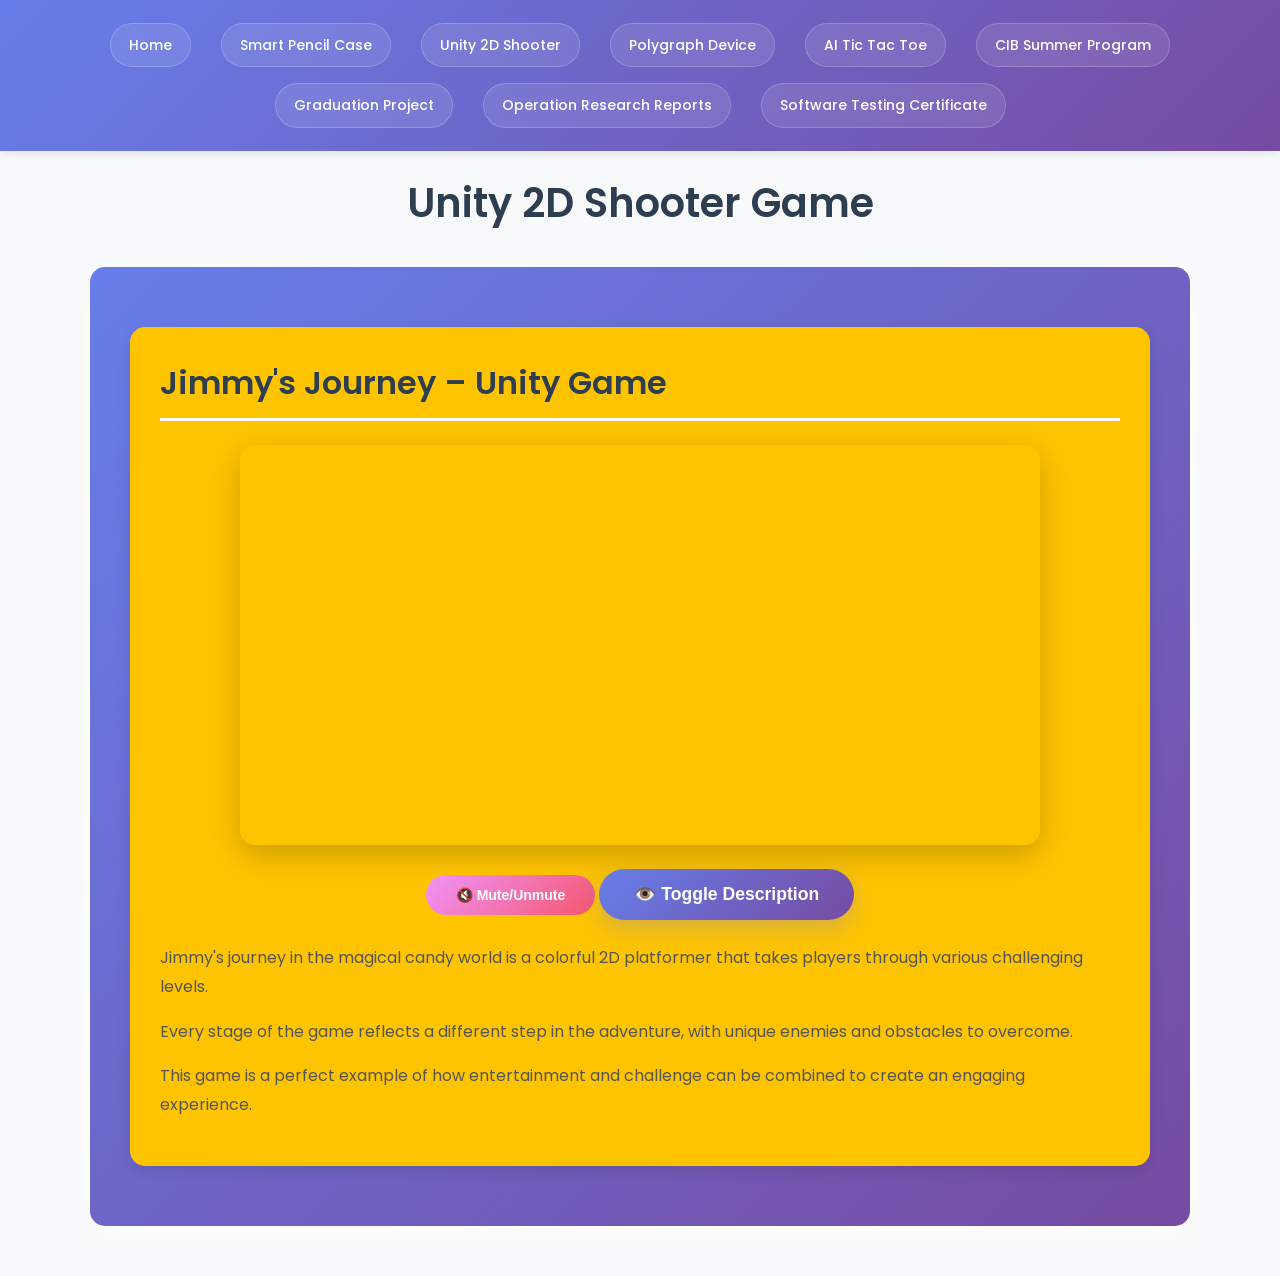
<file: Pages/unity2d.html>
<!doctype html>
<html lang="en">
  <head>
    <meta charset="UTF-8" />
    <title>Khaled Walid | Unity Game Showcase</title>
    <link rel="stylesheet" href="../css/style.css" />
    <link
      href="https://fonts.googleapis.com/css2?family=Poppins:wght@300;400;600;700&display=swap"
      rel="stylesheet"
    />
  </head>
  <body>
    <!-- Navigation -->
    <nav id="menu">
      <a href="../index.html" class="bar">Home</a>
      <a href="smart.html" class="bar">Smart Pencil Case</a>
      <a href="unity2d.html" class="bar">Unity 2D Shooter</a>
      <a href="poly.html" class="bar">Polygraph Device</a>
      <a href="aitictactoe.html" class="bar">AI Tic Tac Toe</a>
      <a href="cib.html" class="bar">CIB Summer Program</a>
      <a href="graduation.html" class="bar">Graduation Project</a>
      <a href="ORP.html" class="bar">Operation Research Reports</a>
      <a href="digital.html" class="bar">Software Testing Certificate</a>


    </nav>

    <div class="container">
      <h1>Unity 2D Shooter Game</h1>

      <!-- Video and Overlay Text -->
      <div class="content-container">
        <div class="card">
          <h2>Jimmy's Journey – Unity Game</h2>

          <video id="myVideo" autoplay muted loop playsinline>
            <source
              src="../videos/unity_topdown_view_2d_sooter_game/gamevid.mp4"
              type="video/mp4"
            />
            <!-- unity topdown view 2d sooter game\gamevid.mp4 -->
            Your browser does not support the video tag.
          </video>

          <div class="text-center mt-3">
            <button class="btn btn-secondary" onclick="toggleMute()">
              🔇 Mute/Unmute
            </button>
            <button class="btn btn-primary" onclick="toggleText()">
              👁️ Toggle Description
            </button>
          </div>

          <div id="overlay-text" class="mt-3">
            <p>
              Jimmy's journey in the magical candy world is a colorful 2D
              platformer that takes players through various challenging levels.
            </p>
            <p>
              Every stage of the game reflects a different step in the
              adventure, with unique enemies and obstacles to overcome.
            </p>
            <p>
              This game is a perfect example of how entertainment and challenge
              can be combined to create an engaging experience.
            </p>
          </div>
        </div>
      </div>
    </div>

    <!-- JavaScript -->
    <script>
      function toggleMute() {
        const video = document.getElementById("myVideo");
        video.muted = !video.muted;
      }

      function toggleMuteGameplay() {
        const video = document.getElementById("gameplayVideo");
        video.muted = !video.muted;
      }

      function toggleText() {
        const overlayText = document.getElementById("overlay-text");
        overlayText.classList.toggle("hidden");
      }
    </script>
  </body>
</html>
</file>
<file: css/style.css>
/* ===== GLOBAL STYLES ===== */
* {
  margin: 0;
  padding: 0;
  box-sizing: border-box;
  scroll-behavior: smooth;
}

body {
  font-family:
    "Poppins", "Roboto", "Segoe UI", Tahoma, Geneva, Verdana, sans-serif;
  line-height: 1.6;
  color: #333;
  background-color: #f8f9fa;
}

/* ===== NAVIGATION STYLES ===== */
#menu {
  display: flex;
  flex-wrap: wrap;
  justify-content: center;
  align-items: center;
  background: linear-gradient(135deg, #667eea 0%, #764ba2 100%);
  padding: 15px 20px;
  box-shadow: 0 2px 10px rgba(0, 0, 0, 0.1);
  position: sticky;
  top: 0;
  z-index: 1000;
}

#menu .bar {
  color: white;
  text-decoration: none;
  margin: 8px 15px;
  padding: 10px 18px;
  border-radius: 25px;
  font-weight: 500;
  font-size: 14px;
  background: rgba(255, 255, 255, 0.1);
  transition: all 0.3s ease;
  backdrop-filter: blur(10px);
  border: 1px solid rgba(255, 255, 255, 0.2);
}

#menu .bar:hover {
  background: rgba(255, 255, 255, 0.2);
  transform: translateY(-2px);
  box-shadow: 0 5px 15px rgba(0, 0, 0, 0.2);
}

#menu .bar:active {
  transform: translateY(0);
}

/* ===== TYPOGRAPHY ===== */
h1,
h2,
h3,
h4,
h5,
h6 {
  color: #2c3e50;
  margin-bottom: 1rem;
  font-weight: 600;
}

h1 {
  font-size: 2.5rem;
  text-align: center;
  margin-bottom: 2rem;
}

h2 {
  font-size: 2rem;
  border-bottom: 3px solid #ffffff;
  padding-bottom: 10px;
  margin-bottom: 1.5rem;
}

h3 {
  font-size: 1.5rem;
  color: #667eea;
  margin-bottom: 1rem;
}

p {
  margin-bottom: 1rem;
  line-height: 1.8;
  color: #555;
}

ul,
ol {
  margin-bottom: 1rem;
  padding-left: 2rem;
}

li {
  margin-bottom: 0.5rem;
  color: #555;
}

/* ===== CONTAINERS ===== */
.container {
  max-width: 1200px;
  margin: 0 auto;
  padding: 20px;
}

.content-container {
  background: linear-gradient(135deg, #667eea 0%, #764ba2 100%);
  margin: 30px auto;
  padding: 40px;
  border-radius: 15px;
  box-shadow: 0 10px 30px rgb(255, 255, 255);
  max-width: 1100px;
}

/* ===== BUTTONS ===== */
.btn {
  display: inline-block;
  padding: 12px 30px;
  background: linear-gradient(135deg, #667eea 0%, #764ba2 100%);
  color: white;
  text-decoration: none;
  border-radius: 25px;
  font-weight: 600;
  transition: all 0.3s ease;
  border: none;
  cursor: pointer;
  font-size: 14px;
}

.btn:hover {
  transform: translateY(-2px);
  box-shadow: 0 8px 25px rgba(102, 126, 234, 0.3);
}

.btn-secondary {
  background: linear-gradient(135deg, #f093fb 0%, #f5576c 100%);
}

.btn-success {
  background: linear-gradient(135deg, #4facfe 0%, #00f2fe 100%);
}

/* ===== IMAGES ===== */
img {
  max-width: 100%;
  height: auto;
  border-radius: 10px;
  box-shadow: 0 5px 15px rgba(0, 0, 0, 0.1);
}

.image-gallery {
  display: grid;
  grid-template-columns: repeat(auto-fit, minmax(300px, 1fr));
  gap: 20px;
  margin: 30px 0;
}

.image-item {
  background: white;
  border-radius: 15px;
  overflow: hidden;
  box-shadow: 0 5px 15px rgba(0, 0, 0, 0.1);
  transition: transform 0.3s ease;
  cursor: pointer;
}

.image-item:hover {
  transform: translateY(-5px);
  box-shadow: 0 10px 30px rgba(0, 0, 0, 0.15);
}

/* ===== VIDEO STYLES ===== */
video {
  width: 100%;
  max-width: 800px;
  border-radius: 15px;
  box-shadow: 0 10px 30px rgba(0, 0, 0, 0.2);
  margin: 20px auto;
  display: block;
}

/* ===== CARDS ===== */
.card {
  background: rgb(255, 196, 0);
  border-radius: 15px;
  padding: 30px;
  margin: 20px 0;
  box-shadow: 0 5px 15px rgba(0, 0, 0, 0.1);

}

.card:hover {

  box-shadow: 0 10px 30px rgba(0, 0, 0, 0.15);
}

/* ===== HERO SECTIONS ===== */
.hero-section {
  background: linear-gradient(135deg, #667eea 0%, #764ba2 100%);
  color: white;
  padding: 80px 0;
  text-align: center;
  margin-bottom: 30px;
  border-radius: 0 0 50px 50px;
}

.hero-section h1 {
  color: white;
  font-size: 3rem;
  margin-bottom: 1rem;
}

.hero-section p {
  color: rgba(255, 255, 255, 0.9);
  font-size: 1.2rem;
  margin-bottom: 2rem;
}

/* ===== SPECIAL BACKGROUNDS ===== */
.dark-bg {
  background: linear-gradient(135deg, #aeadb4 0%, #928dab 100%);
  color: white;
}

.dark-bg h1,
.dark-bg h2,
.dark-bg h3 {
  color: white;
}

.dark-bg p,
.dark-bg li {
  color: rgba(255, 255, 255, 0.9);
}




/* ===== UTILITY CLASSES ===== */
.text-center {
  text-align: center;
}

.mb-1 {
  margin-bottom: 0.5rem;
}
.mb-2 {
  margin-bottom: 1rem;
}
.mb-3 {
  margin-bottom: 1.5rem;
}
.mb-4 {
  margin-bottom: 2rem;
}

.mt-1 {
  margin-top: 0.5rem;
}
.mt-2 {
  margin-top: 1rem;
}
.mt-3 {
  margin-top: 1.5rem;
}
.mt-4 {
  margin-top: 2rem;
}

.p-1 {
  padding: 0.5rem;
}
.p-2 {
  padding: 1rem;
}
.p-3 {
  padding: 1.5rem;
}
.p-4 {
  padding: 2rem;
}

.hidden {
  display: none !important;
}

/* ===== SPECIFIC COMPONENT STYLES ===== */
.certificate-img {
  max-width: 300px;
  margin: 15px;
  border-radius: 10px;
  box-shadow: 0 5px 15px rgba(0, 0, 0, 0.15);
  transition: transform 0.3s ease;
}

.certificate-img:hover {
  transform: scale(1.05);
}

.project-image {
  max-width: 100%;
  height: auto;
  margin: 20px 0;
  border-radius: 15px;
  box-shadow: 0 10px 30px rgba(0, 0, 0, 0.2);
}

/* ===== BUTTON VARIANTS ===== */
.mr-2 {
  margin-right: 1rem;
}

/* ===== CUSTOM OVERRIDES FOR DARK BACKGROUNDS ===== */
.dark-bg .card {
  background: rgba(255, 255, 255, 0.1);
  backdrop-filter: blur(10px);
  border: 1px solid rgba(255, 255, 255, 0.2);
}

.dark-bg .card h3 {
  color: #dfdee6;
}

.dark-bg .card p,
.dark-bg .card li {
    color: rgba(10, 8, 1, 0.589);

}
.stri {
     color: #667eea;

    text-shadow: 0 0 8px rgba(13, 206, 110, 0.3); /* Soft outer glow */
}
/* ===== HOMEPAGE SPECIFIC STYLES ===== */
.homepage-main {
  min-height: 100vh;
  position: relative;
  overflow: hidden;
  background: linear-gradient(135deg, #f5f7fa 0%, #c3cfe2 100%);
  display: flex;
  align-items: center;
  justify-content: center;
  padding: 2rem;
}


/* Central Hero Container */
.hero-container {
  position: relative;
  z-index: 2;
  display: flex;
  align-items: center;
  justify-content: center;
  max-width: 800px;
  width: 100%;
}

.profile-section {
  text-align: center;
  background: rgba(255, 255, 255, 0.95);
  backdrop-filter: blur(20px);
  border: 1px solid rgba(255, 255, 255, 0.3);
  border-radius: 25px;
  padding: 8rem;
  box-shadow: 0 20px 60px rgba(0, 0, 0, 0.1);
  animation: fadeInUp 1s ease-out;
}

@keyframes fadeInUp {
  from {
    opacity: 0;
    transform: translateY(30px);
  }
  to {
    opacity: 1;
    transform: translateY(0);
  }
}

/* Profile Image */
.profile-image-wrapper {
  margin-bottom: 2rem;
  position: relative;
}

.profile-image {
  width: 200px;
  height: 200px;
  border-radius: 50%;
  object-fit: cover;
  border: 6px solid #667eea;
  box-shadow: 0 10px 30px rgba(102, 126, 234, 0.3);
  transition: all 0.2s ease;
  animation: pulse 2s infinite;
}

@keyframes pulse {
  0% {
    box-shadow: 0 0 0 0 rgba(102, 126, 234, 0.4);
  }
  70% {
    box-shadow: 0 0 0 20px rgba(102, 126, 234, 0);
  }
  100% {
    box-shadow: 0 0 0 0 rgba(102, 126, 234, 0);
  }
}

.profile-image:hover {
  transform: scale(1.05);
  border-color: #764ba2;
}

/* Profile Content */
.profile-content {
  max-width: 600px;
  text-align: center;
}

.greeting {
  font-size: 1.2rem;
  font-weight: 600;
  color: #667eea;
  margin-bottom: 0.5rem;
  letter-spacing: 2px;
  text-transform: uppercase;
  text-align: center;
}

.name {
  font-size: 2.5rem;
  font-weight: 700;
  background: linear-gradient(135deg, #667eea 0%, #764ba2 100%);
  -webkit-background-clip: text;
  -webkit-text-fill-color: transparent;
  background-clip: text;
  margin-bottom: 1.5rem;
  animation: titleGlow 3s ease-in-out infinite alternate;
  margin-bottom:10px ;
  margin-top: 10px;
  text-align: center;
}

@keyframes titleGlow {
  from {
    text-shadow: 0 0 20px rgba(102, 126, 234, 0.3);
  }
  to {
    text-shadow: 0 0 30px rgba(118, 75, 162, 0.3);
  }
}

.profile-details {
  margin-bottom: 2rem;
}

.detail {
  font-size: 1.1rem;
  color: #555;
  margin-bottom: 0.8rem;
  font-weight: 500;
  line-height: 1.6;
  text-align: center;
}

.detail:last-child {
  margin-bottom: 0;
}

/* CTA Section */
.cta-section {
  margin-top: 2.5rem;
}

.btn-primary {
  font-size: 1.1rem;
  padding: 15px 35px;
  background: linear-gradient(135deg, #667eea 0%, #764ba2 100%);
  color: white;
  text-decoration: none;
  border-radius: 50px;
  font-weight: 600;
  transition: all 0.3s ease;
  display: inline-block;
  border: none;
  cursor: pointer;
  box-shadow: 0 8px 25px rgba(102, 126, 234, 0.3);
}

.btn-primary:hover {
  transform: translateY(-3px);
  box-shadow: 0 12px 35px rgba(102, 126, 234, 0.4);
  background: linear-gradient(135deg, #5a67d8 0%, #6b46c1 100%);
}

.btn-primary:active {
  transform: translateY(-1px);
}

/* Responsive Design for Homepage */
@media (max-width: 1200px) {
  .floating-img {
    opacity: 0.5;
  }

  .img-1,
  .img-3,
  .img-5,
  .img-7 {
    width: 100px;
    height: 100px;
  }

  .img-2,
  .img-4,
  .img-6,
  .img-8 {
    width: 80px;
    height: 80px;
  }
}

@media (max-width: 768px) {
  .homepage-main {
    padding: 1rem;
  }

  .profile-section {
    padding: 2rem 1.5rem;
    margin: 1rem;
  }

  .profile-image {
    width: 150px;
    height: 150px;
  }

  .name {
    font-size: 2rem;
  }

  .greeting {
    font-size: 1rem;
  }

  .detail {
    font-size: 1rem;
  }

  /* Hide some floating images on mobile */
  .img-2,
  .img-4,
  .img-6,
  .img-8 {
    display: none;
  }

  .img-1,
  .img-3,
  .img-5,
  .img-7 {
    width: 70px;
    height: 70px;
    opacity: 0.3;
  }
}

@media (max-width: 480px) {
  .profile-section {
    padding: 1.5rem 1rem;
  }

  .profile-image {
    width: 120px;
    height: 120px;
  }

  .name {
    font-size: 1.8rem;
  }

  /* Hide all floating images on very small screens */
  .floating-img {
    display: none;
  }
}
/* Container styling */
/* Container styling */
#myProjectsNav {
    display: flex;
    justify-content: center; /* Centers the whole project grid */
    align-items: flex-start; /* Fixed: Prevents jumping when labels appear */
    gap: 20px;               /* More breathing room for scale effects */
    padding: 20px;
    flex-wrap: wrap;         
    max-width: 900px;        /* Keeps the grid neat on wide screens */
    margin: 0 auto;
}

/* Wrapper to keep label and image together */
.project-item {
    display: flex;
    flex-direction: column;
    align-items: center;
    text-align: center;
    width: 140px;            /* Consistent width for each 'cell' */
    text-decoration: none;
    transition: all 0.3s ease;
}

/* The "Cool Text" Label */
.project-label {
    font-family: 'Poppins', sans-serif;
    font-size: 0.75rem;
    font-weight: 700;
    color: #667eea;
    text-transform: uppercase;
    
    /* Animation settings */
    opacity: 0; 
    transform: translateY(10px); 
    transition: all 0.4s cubic-bezier(0.175, 0.885, 0.32, 1.275);
    pointer-events: none;
    
    /* CRITICAL: Fixed height prevents the image below from shifting */
    height: 20px;
    margin-bottom: 10px;
}

/* Base Image Styling */
.projectimg {
    width: 110px;            /* Scaled down slightly for the hover room */
    height: 110px;
    object-fit: cover;
    border-radius: 20px;     /* Matches your modern profile style */
    border: 2px solid #e9ecef;
    transition: all 0.3s ease;
    background-color: white;
}

/* Hover Effects applied to the Wrapper */
.project-item:hover .project-label {
    opacity: 1;
    transform: translateY(0);
}

.project-item:hover .projectimg {
    transform: scale(1.15);  /* Clean pop effect */
    box-shadow: 0 15px 30px rgba(102, 126, 234, 0.25);
    border-color: #667eea;
}

/* Separator for the Nav "Title" */
#myProjectsNav .nav-header-text {
    font-family: 'Poppins', sans-serif;
    font-weight: 700;
    text-transform: uppercase;
    letter-spacing: 1px;
    color: #495057;
    margin-right: 10px;
    font-size: 0.85rem;
    border-right: 2px solid #dee2e6;
    padding-right: 20px;
    height: 40px;           /* Fixed height to align with grid */
    display: flex;
    align-items: center;
}
/* ===== MODAL / LIGHTBOX STYLES ===== */
.modal {
  display: none; /* Hidden by default */
  position: fixed;
  z-index: 2000; /* Above the navbar */
  padding-top: 50px;
  left: 0;
  top: 0;
  width: 100%;
  height: 100%;
  overflow: auto;
  background-color: rgba(0, 0, 0, 0.9); /* Black background with opacity */
  backdrop-filter: blur(5px);
}

.modal-content {
  margin: auto;
  display: block;
  max-width: 90%;
  max-height: 80vh;
  border-radius: 10px;
  animation: zoomIn 0.3s ease;
}

#caption {
  margin: auto;
  display: block;
  width: 80%;
  max-width: 700px;
  text-align: center;
  color: #ccc;
  padding: 20px 0;
  font-size: 1.2rem;
}

@keyframes zoomIn {
  from {transform: scale(0.7); opacity: 0;}
  to {transform: scale(1); opacity: 1;}
}

.close {
  position: absolute;
  top: 20px;
  right: 35px;
  color: #f1f1f1;
  font-size: 40px;
  font-weight: bold;
  transition: 0.3s;
  cursor: pointer;
}

.close:hover {
  color: #bbb;
}
/* Hide captions by default */
.caption {
  display: none;
  padding: 10px;
  background: #f1f1f1;
  border-radius: 0 0 15px 15px;
  font-size: 0.9rem;
  color: #333;
}

/* Style for the "More Details" button */
.details-btn {
  display: block;
  width: 100%;
  padding: 10px;
  background: #667eea;
  color: white;
  border: none;
  cursor: pointer;
  font-family: inherit;
  font-weight: 600;
  transition: background 0.3s;
}

.details-btn:hover {
  background: #764ba2;
}

/* Top Left Button Styling */
.top-left-btn {
  position: fixed; /* Stays in place during scroll */
  top: 80px;       /* Adjusted to sit below your #menu navbar */
  left: 20px;
  z-index: 999;    /* Ensure it's above content but below modal */
  padding: 10px 20px;
  font-size: 13px;
  box-shadow: 0 4px 15px rgba(0, 0, 0, 0.2);
  white-space: nowrap;
  margin-top: 100px;
  margin-left: 100px;
}

/* On mobile, we might want to hide it or move it to prevent overlap */
@media (max-width: 768px) {
  .top-left-btn {
    position: static; /* Moves back into normal flow on small screens */
    margin-bottom: 20px;
    display: inline-block;
  }
}
.clickable-image {
  cursor: pointer;
  transition: transform 0.3s ease, filter 0.3s ease;
}

.clickable-image:hover {
  transform: scale(1.02); /* Slight zoom on hover */
  filter: brightness(1.1); /* Slight brighten on hover */
}
.btn-primary1 {
    background-color: transparent;
    color: #7cea66;
    border: 2px solid #d466ea;
    padding: 10px 20px;
    border-radius: 5px;
    text-decoration: none;
    font-weight: 600;
    transition: all 0.3s ease;
}

.btn-primary1:hover {
    background-color: #dbc81b;
    color: white;
}
</file>
<file: css/ai.css>
/* ===== GLOBAL STYLES ===== */
* {
  margin: 0;
  padding: 0;
  box-sizing: border-box;
}

body {
  font-family: "Poppins", sans-serif;
  line-height: 1.6;
}

/* Specific background for this page */
.dark-bg {
  background: linear-gradient(135deg, #1f1c2c 0%, #928dab 100%);
  color: white;
  min-height: 100vh;
}

/* ===== EXISTING NAVIGATION STYLES ===== */
#menu {
  display: flex;
  flex-wrap: wrap;
  justify-content: center;
  align-items: center;
  background: linear-gradient(135deg, #667eea 0%, #764ba2 100%);
  padding: 15px 20px;
  box-shadow: 0 2px 10px rgba(0, 0, 0, 0.1);
  position: sticky;
  top: 0;
  z-index: 1000;
}

#menu .bar {
  color: white;
  text-decoration: none;
  margin: 8px 15px;
  padding: 10px 18px;
  border-radius: 25px;
  font-weight: 500;
  font-size: 14px;
  background: rgba(255, 255, 255, 0.1);
  transition: all 0.3s ease;
  backdrop-filter: blur(10px);
  border: 1px solid rgba(255, 255, 255, 0.2);
}

#menu .bar:hover {
  background: rgba(255, 255, 255, 0.2);
  transform: translateY(-2px);
  box-shadow: 0 5px 15px rgba(0, 0, 0, 0.2);
}

/* ===== AI PAGE CONTENT LAYOUT ===== */
.container {
  max-width: 1200px;
  margin: 0 auto;
  padding: 40px 20px;
}

h1 {
  font-size: 2.5rem;
  text-align: center;
  margin-bottom: 2rem;
  color: white;
}

.content-container {
  background: rgba(255, 255, 255, 0.1); /* Glassmorphism effect */
  backdrop-filter: blur(15px);
  margin: 30px auto;
  padding: 40px;
  border-radius: 20px;
  border: 1px solid rgba(255, 255, 255, 0.1);
  box-shadow: 0 15px 35px rgba(0, 0, 0, 0.2);
  max-width: 900px;
}

/* ===== VIDEO & CARD STYLES ===== */
video {
  width: 100%;
  max-width: 700px;
  border-radius: 15px;
  box-shadow: 0 10px 30px rgba(0, 0, 0, 0.3);
  display: block;
  margin: 0 auto;
}

.card {
  background: rgba(255, 255, 255, 0.05);
  border-radius: 15px;
  padding: 30px;
  text-align: left;
  border-left: 5px solid #667eea;
}

.card h3 {
  color: #667eea;
  margin-bottom: 15px;
  font-size: 1.5rem;
}

.card p {
  color: rgba(255, 255, 255, 0.9);
  font-size: 1.1rem;
}

/* ===== BUTTONS ===== */
.btn {
  display: inline-block;
  padding: 12px 25px;
  border-radius: 50px;
  text-decoration: none;
  font-weight: 600;
  transition: 0.3s;
  border: none;
  cursor: pointer;
  color: white;
}

.btn:hover {
  transform: translateY(-3px);
  box-shadow: 0 5px 15px rgba(0,0,0,0.3);
}

.btn-success { background: linear-gradient(135deg, #4facfe 0%, #00f2fe 100%); }
.btn-secondary { background: linear-gradient(135deg, #f093fb 0%, #f5576c 100%); }

/* The main button under the video */
#toggleButton {
  background: #667eea;
  margin-top: 20px;
}

/* ===== UTILITY CLASSES ===== */
.text-center { text-align: center; }
.mb-4 { margin-bottom: 2rem; }
.mr-2 { margin-right: 1rem; }
.mt-3 { margin-top: 1.5rem; }

/* The fix for your toggle issue */
.hidden {
  display: none !important;
}

/* Responsive */
@media (max-width: 768px) {
  #menu { flex-direction: column; }
  h1 { font-size: 2rem; }
  .content-container { padding: 20px; }
}
</file>
